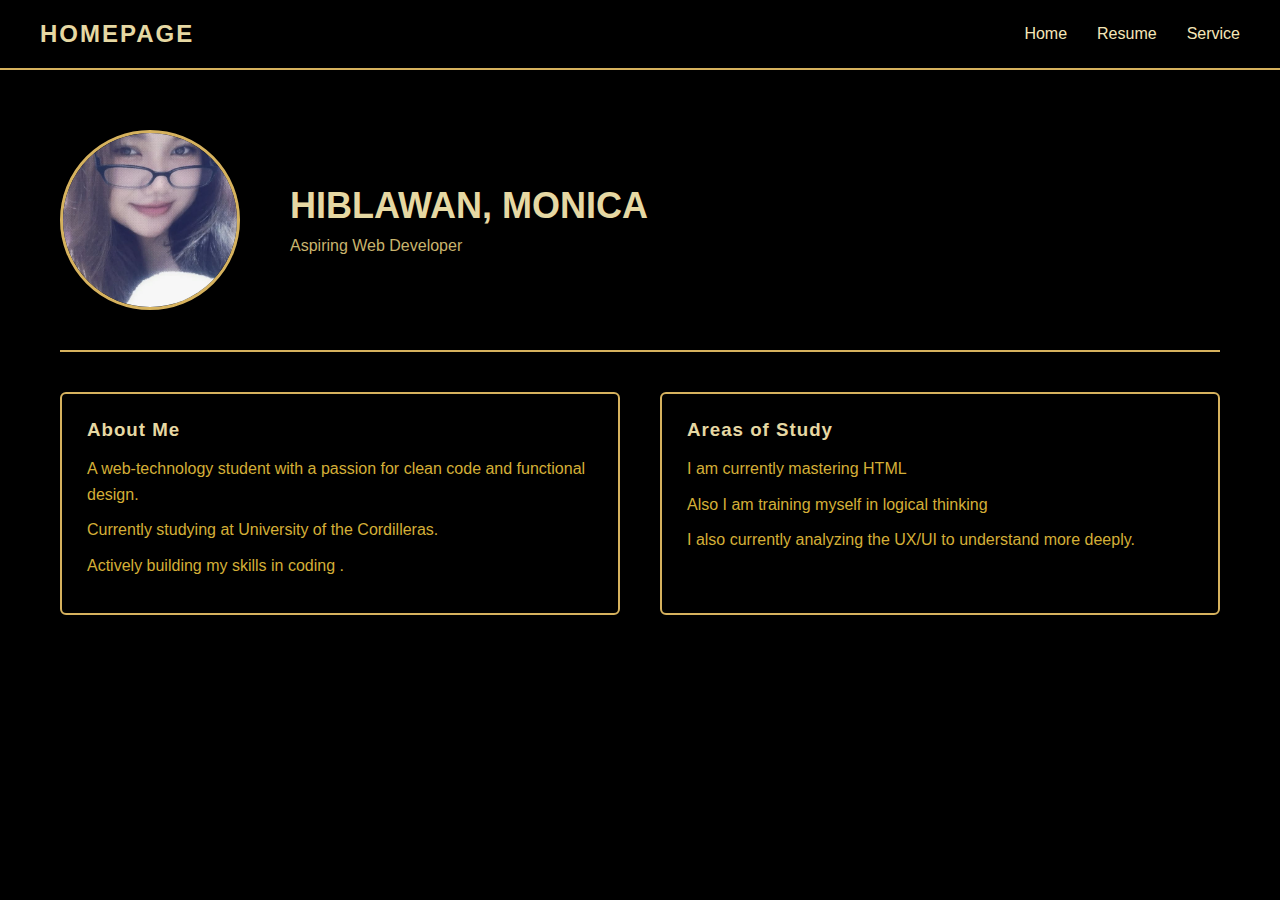
<file: index.html>
<!DOCTYPE html>
<html lang="en">
<head>
    <meta charset="UTF-8">
    <title>Personal Portfolio</title>
    <link rel="stylesheet" href="style.css">
</head>
<body>


<header>
    <nav class="navbar">
        <h2 class="site-title">HOMEPAGE</h2>

        <ul class="nav-links">
            <li><a href="index.html">Home</a></li>
            <li><a href="resume.html">Resume</a></li>
            <li><a href="service.html">Service</a></li>
        </ul>
    </nav>
</header>


<section class="home-container">

    
    <div class="home-top">

        
        <div class="profile-circle">
            <img src="2e84d5d3-7b48-47dc-85e3-f74134756767.jpg" alt="My Profile Picture">
        </div>


      
        <div class="home-text">
            <h1>HIBLAWAN, MONICA</h1>
            <p class="subtitle">Aspiring Web Developer</p>
        </div>

    </div>

  
    <div class="home-bottom">

      
        <div class="about-box">
            <h3>About Me</h3>
            <p>A web-technology student with a passion for clean code and functional design.</p>
            <p>Currently studying at University of the Cordilleras.</p>
            <p>Actively building my skills in coding .</p>
        </div>

      
        <div class="skills-box">
            <h3>Areas of Study</h3>
            <p>I am currently mastering HTML</p>
            <p>Also I am training myself in logical thinking</p>
            <p>I also currently analyzing the UX/UI to understand more deeply. </p>
        </div>

    </div>

</section>

</body>
</html>
</file>
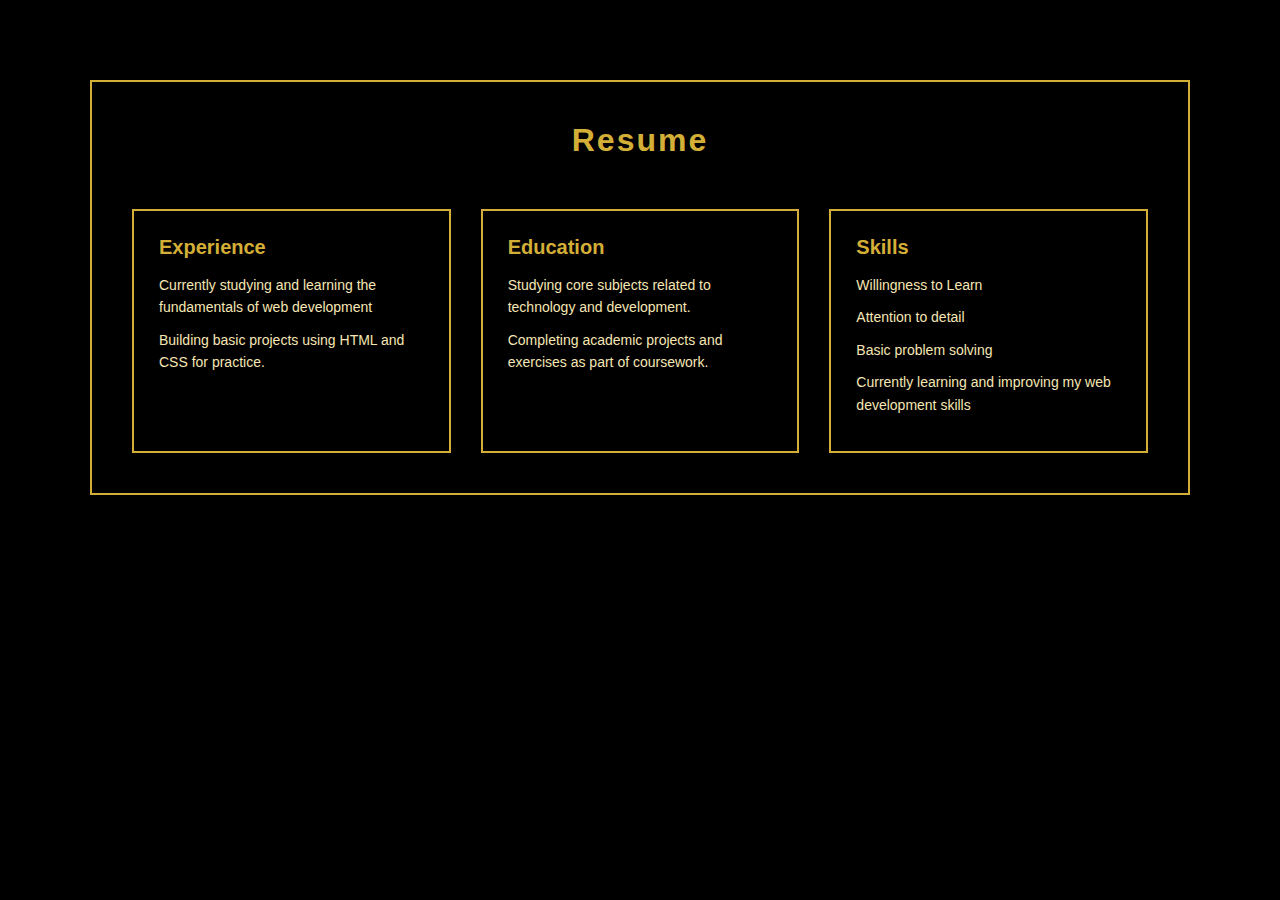
<file: resume.html>
<!DOCTYPE html>
<html lang="en">
<head>
  <meta charset="UTF-8" />
  <meta name="viewport" content="width=device-width, initial-scale=1.0" />
  <title>Resume Section</title>
  <link rel="stylesheet" href="style.css" />
</head>
<body>

  <section class="resume-section">
    <h2 class="section-title">Resume</h2>

    <div class="resume-cards">
      <div class="card">
        <h3>Experience</h3>
        <p>Currently studying and learning the fundamentals of web development</p>
        <p>Building basic projects using HTML and CSS for practice.</p>
      </div>

      <div class="card">
        <h3>Education</h3>
        <p>Studying core subjects related to technology and development.</p>
        <p>Completing academic projects and exercises as part of coursework.</p>
      </div>

      <div class="card">
        <h3>Skills</h3>
        <p>Willingness to Learn</p>
        <p>Attention to detail</p>
        <p>Basic problem solving</p>
        <p>Currently learning and improving my web development skills</p>
      </div>
    </div>
  </section>

</body>
</html>
</file>
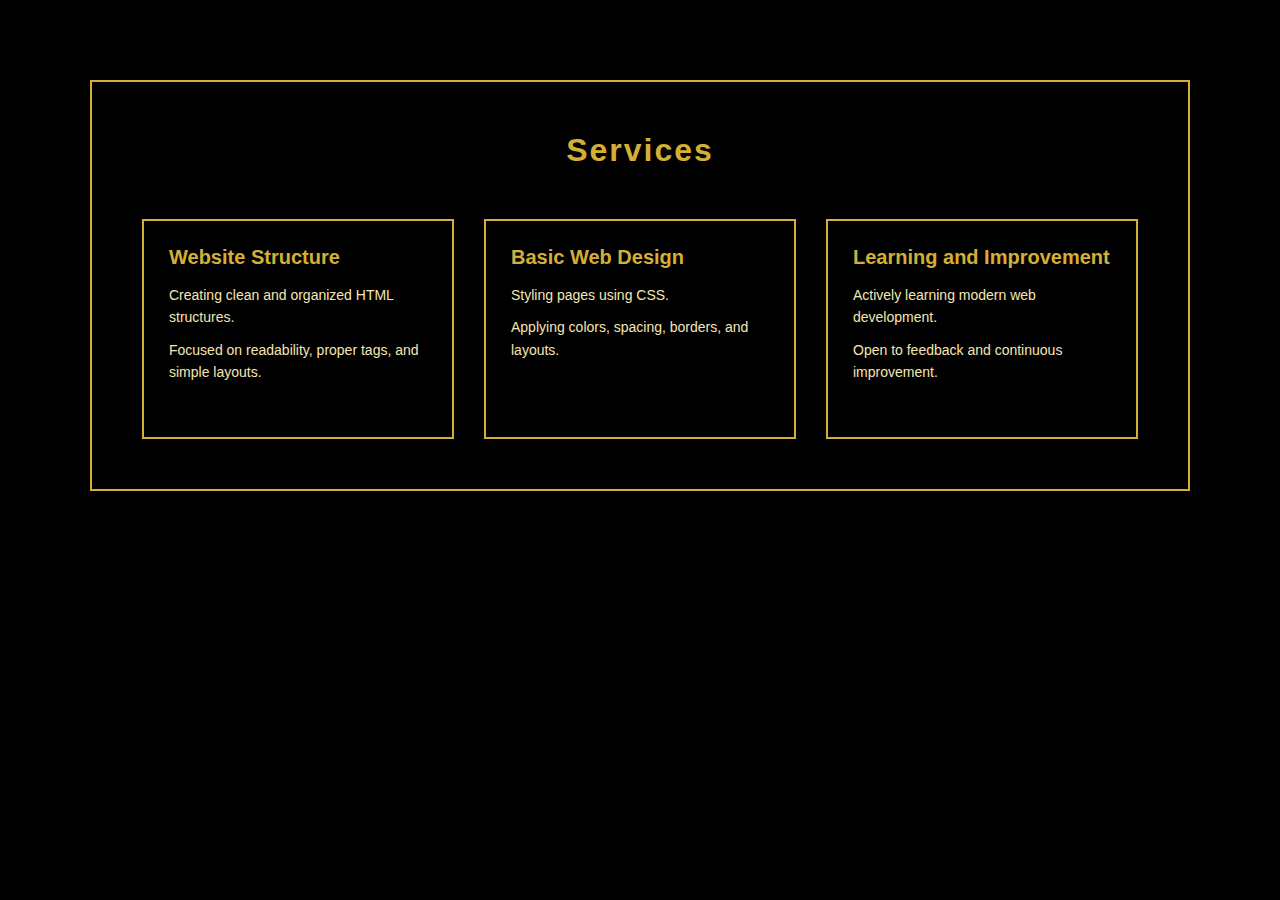
<file: service.html>
<!DOCTYPE html>
<html lang="en">
<head>
  <meta charset="UTF-8">
  <meta name="viewport" content="width=device-width, initial-scale=1.0">
  <title>Services</title>
  <link rel="stylesheet" href="style.css">
</head>
<body>

  <section class="services">
    <h2 class="section-title">Services</h2>

    <div class="service-container">

      <div class="service-box">
        <h3>Website Structure</h3>
        <p>Creating clean and organized HTML structures.</p>
        <p>Focused on readability, proper tags, and simple layouts.</p>
      </div>

      <div class="service-box">
        <h3>Basic Web Design</h3>
        <p>Styling pages using CSS.</p>
        <p>Applying colors, spacing, borders, and layouts.</p>
      </div>

      <div class="service-box">
        <h3>Learning and Improvement</h3>
        <p>Actively learning modern web development.</p>
        <p>Open to feedback and continuous improvement.</p>
      </div>

    </div>
  </section>

</body>
</html>
</file>
<file: style.css>
* {
    margin: 0;
    padding: 0;
    box-sizing: border-box;
    font-family: Arial, sans-serif;
}

/* BODY */
body {
    background-color: #0b0b0b; 
    color: #f5e6b8; 
}
.profile-circle img {
    width: 100%;
    height: 100%;
    border-radius: 50%;
    object-fit: cover;
}


/* HEADER / NAV */
header {
    border-bottom: 2px solid #d6b25e;
    padding: 20px 40px;
}

.navbar {
    display: flex;
    justify-content: space-between;
    align-items: center;
}

.site-title {
    color: #e6d8a3;
    letter-spacing: 2px;
}

.nav-links {
    list-style: none;
    display: flex;
    gap: 30px;
}

.nav-links a {
    text-decoration: none;
    color: #f5e6b8;
}

.nav-links a:hover {
    color: #d6b25e;
}

/* MAIN CONTAINER */
.home-container {
    padding: 60px;
}

/* TOP SECTION */
.home-top {
    display: flex;
    align-items: center;
    gap: 50px;
    padding-bottom: 40px;
    border-bottom: 2px solid #d6b25e;
}

/* PROFILE CIRCLE */
.profile-circle {
    width: 180px;              
    height: 180px;
    border-radius: 50%;
    border: 3px solid #d6b25e;
    display: flex;
    align-items: center;
    justify-content: center;
    color: #d6b25e;
    font-size: 18px;
}

/* NAME TEXT */
.home-text h1 {
    font-size: 36px;
    color: #e6d8a3;
}

.subtitle {
    margin-top: 10px;
    color: #c9b46d;
}

/* BOTTOM SECTION */
.home-bottom {
    display: flex;
    gap: 40px;
    margin-top: 40px;
}

/* ABOUT & SKILLS BOX */
.about-box,
.skills-box {
    flex: 1;
    border: 2px solid #d6b25e;
    padding: 25px;
    border-radius: 6px;
}

.about-box h3,
.skills-box h3 {
    margin-bottom: 15px;
    color: #e6d8a3;
    letter-spacing: 1px;
}

.about-box p,
.skills-box p {
    margin-bottom: 10px;
    line-height: 1.6;
}

* {
  margin: 0;
  padding: 0;
  box-sizing: border-box;
  font-family: Arial, Helvetica, sans-serif;
}

/* Page background */
body {
  background-color: #000;
  color: #d4af37; /* gold */
}

/* Section container */
.resume-section {
  max-width: 1100px;
  margin: 80px auto;
  padding: 40px;
  border: 2px solid #d4af37;
}

/* Title */
.section-title {
  text-align: center;
  font-size: 32px;
  letter-spacing: 2px;
  margin-bottom: 50px;
}

/* Cards layout */
.resume-cards {
  display: flex;
  gap: 30px;
  justify-content: space-between;
}

/* Individual card */
.card {
  flex: 1;
  border: 2px solid #d4af37;
  padding: 25px;
  min-height: 200px;
}

/* Card title */
.card h3 {
  font-size: 20px;
  margin-bottom: 15px;
}

/* Card text */
.card p {
  font-size: 14px;
  line-height: 1.6;
  margin-bottom: 10px;
  color: #f5e6b3;
}


* {
  margin: 0;
  padding: 0;
  box-sizing: border-box;
  font-family: Arial, Helvetica, sans-serif;
}

/* Background */
body {
  background-color: #000;
  color: #d4af37;
}

/* Services Section */
.services {
  max-width: 1100px;
  margin: 80px auto;
  padding: 50px;
  border: 2px solid #d4af37;
}

/* Title */
.section-title {
  text-align: center;
  font-size: 32px;
  letter-spacing: 2px;
  margin-bottom: 50px;
}

/* Cards */
.service-container {
  display: flex;
  gap: 30px;
}

/* Box */
.service-box {
  flex: 1;
  border: 2px solid #d4af37;
  padding: 25px;
  min-height: 220px;
  transition: all 0.3s ease;
}

/* Hover */
.service-box:hover {
  background-color: rgba(212, 175, 55, 0.08);
  transform: translateY(-6px);
}

/* Headings */
.service-box h3 {
  font-size: 20px;
  margin-bottom: 15px;
}

/* Text */
.service-box p {
  font-size: 14px;
  line-height: 1.6;
  margin-bottom: 10px;
  color: #f5e6b3;
}

/* Responsive */
@media (max-width: 900px) {
  .service-container {
    flex-direction: column;
  }
}
</file>
